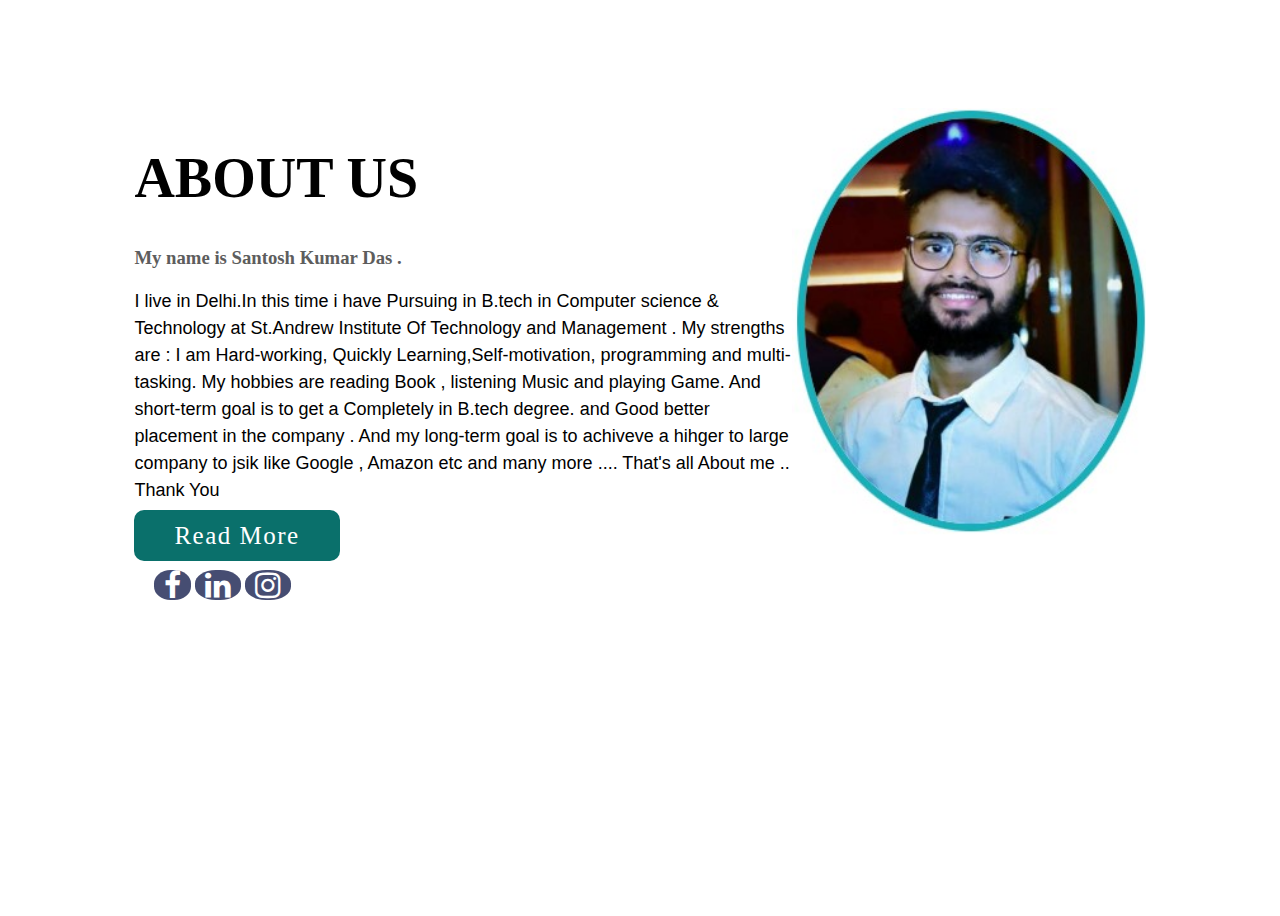
<file: About/index.html>
<!DOCTYPE html>
<html lang="en">
<head>
    <meta charset="UTF-8">
    <meta name="viewport" content="width=device-width, initial-scale=1.0">
    <link rel="stylesheet" href="https://use.fontawesome.com/releases/v5.15.4/css/all.css" integrity="sha384-DyZ88mC6Up2uqS4h/KRgHuoeGwBcD4Ng9SiP4dIRy0EXTlnuz47vAwmeGwVChigm" crossorigin="anonymous"/>
    <link rel="stylesheet" href="https://cdnjs.cloudflare.com/ajax/libs/font-awesome/4.7.0/css/font-awesome.min.css">
    <title>About</title>
    
    <style>

        .section{
            width: 100%;
            min-height: 100vh;
            /* background-color: #ddd; */
        }
        .container{
            width: 80%;
            display: block;
            margin: auto;
            padding-top: 100px;
        }
        .content-section{
            float: left;
            width: 65%;
        }
        .image-section{
            float: right;
            width: 35%;
        }
        .image-section img{
            width: 100%;
            height: auto;
        }
        .content-section .title{
            text-transform: uppercase;
            font-size: 28px;
        }
        .content-section .content h3{
            margin-top: 20px;
            color: #5d5d5d;
        }
        .content-section .content p{
            margin-top: 5px;
            font-family: sans-serif;
            font-size: 18px;
            line-height: 1.5;
        }
        .content-section .content .button a:hover{
            background-color: #a52a2a;
            color: #fff;
        }
        .content-section .content .button a{
            background-color: #0a706b;
            padding: 12px 40px;
            border-radius: 10px;
            text-decoration: none;
            color: #fff;
            font-size: 25px;
            letter-spacing: 1.5px;
        }
        .content-section .social{
            margin-top: 20px;
            margin-left: 20px;            
        }
        .fa{
            border-radius: 45%;
            background-color: #464d72;
        }
       
        .content-section .social i{
            color: #ffffff;
            font-size: 30px;
            padding: 0px 10px;
        }
        .content-section .social i:hover{
            color: #c43b44;
        }
        @media screen and ( max-width:768px){
            .container{
            width: 80%;
            display: block;
            margin: auto;
            padding-top: 50px;
            }
            .content-section{
            float: none;
            width: 100%;
        }
        .image-section img{
            width: 100;
            height: auto;
            display: block;
            margin: auto;
        }
        .image-section{
            float: none;
            width: 100%;
            display: block;
            margin: auto;  
        }
        .content-section .title{
            text-align: center;
            font-size: 19px;
        }
        .content-section .content .button{
            text-align: center;
        }
        .content-section .content .button a{
            padding: 9px 30px ;
        }
        .content-section .social{
            text-align: center;
        }
        }
    </style>
</head>
<body>
    <div class="section">
        <div class="container">
            <div class="content-section">
                <div class="title">
                    <h1>About Us</h1>
                </div>
                <div class="content">
                    <h3>My name is Santosh Kumar Das . </h3>
                    <p>I live in Delhi.In this time i have Pursuing in B.tech in Computer science &
                       Technology at St.Andrew Institute Of Technology and Management . My strengths
                       are : I am Hard-working, Quickly Learning,Self-motivation, programming and 
                       multi-tasking. My hobbies are reading Book , listening Music and playing Game. 
                       And short-term goal  is to get a Completely in B.tech degree. and Good better 
                       placement in the company . And my long-term goal is to achiveve a hihger to 
                       large company to  jsik like Google , Amazon etc and many more ....
                       That's all About me ..
                       Thank You  </p>
                    <div class="button">
                        <a href="#">Read More</a>
                    </div>
                </div>
                <div class="social">
                    <a href=" #"><i class="fa fa-facebook"></i></a>
                    <a href="https://www.linkedin.com/in/santosh-kumar-das-ba8955288?utm_source=share&utm_campaign=share_via&utm_content=profile&utm_medium=android_app"><i class="fa fa-linkedin"></i></a>
                    <a href="https://www.instagram.com/invites/contact/?i=1digzmpd51czo&utm_content=7mpt89h"><i class="fa fa-instagram"></i></a>
                </div>
            </div>
            <div class="image-section">
                <img src="santosh.jpg">
            </div>
        </div>
    </div>
</body>
</html>
</file>
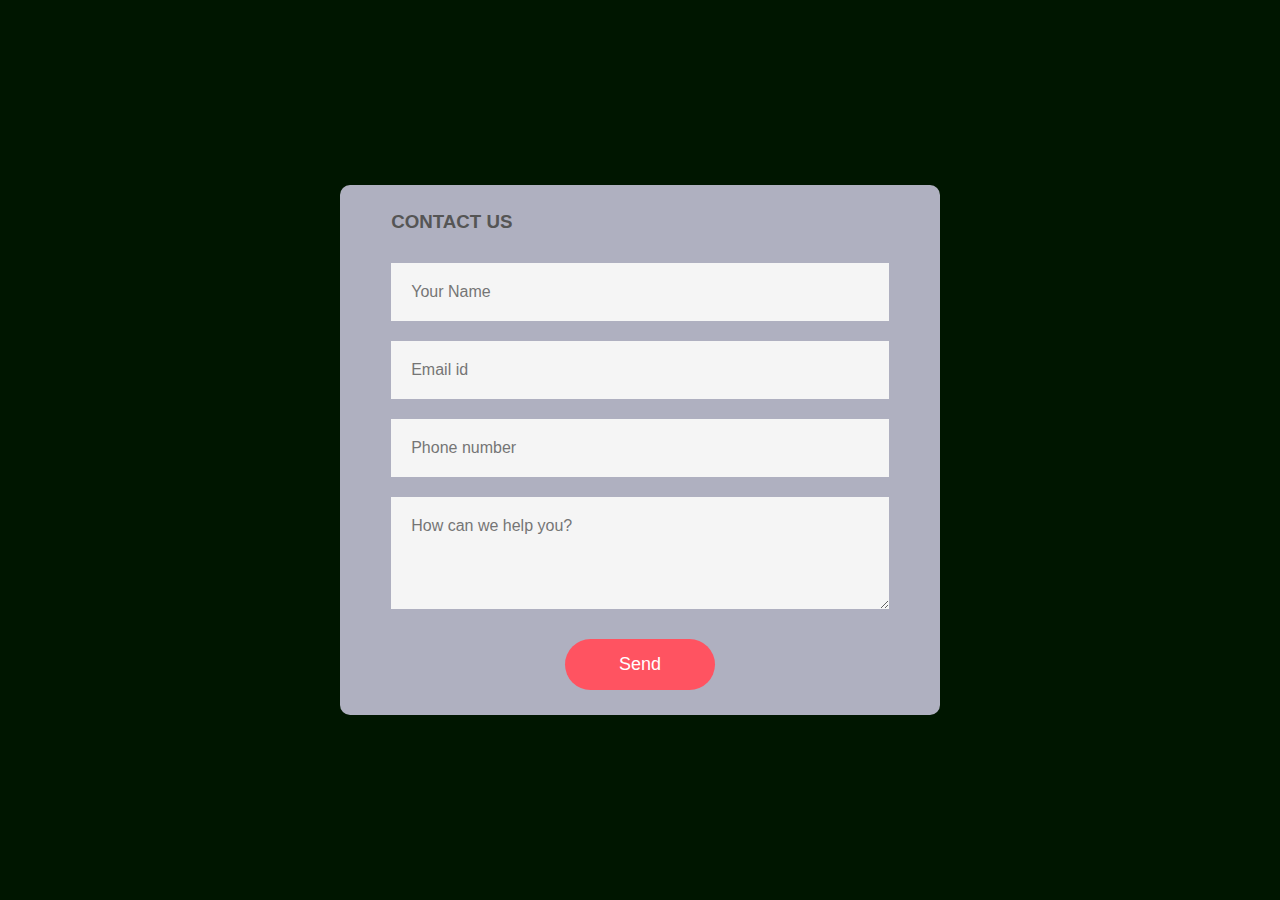
<file: contect/index.html>
<!DOCTYPE html>
<html lang="en">
<head>
    <meta charset="UTF-8">
    <meta name="viewport" content="width=device-width, initial-scale=1.0">
    <title>Contact From </title>
    <style>
        *{
    margin: 0;
    padding: 0;
    box-sizing: border-box;
    font-family:'poppins', sans-serif;
}

.container{
    width: 100%;
    height: 100vh;
    background: #001600;
    display: flex;
    align-items: center;
    justify-content: center;
}
form{
    background: #afb0c0;
    display: flex;
    flex-direction: column;
    padding: 2vw 4vw;
    width: 90%;
    max-width: 600px;
    border-radius: 10px;

}

form h3{
    color: #555;
    font-weight: 800;
    margin-bottom: 20px;
}

form input,form textarea{
    border: 0;
    margin: 10px 0;
    padding: 20px;
    outline: none;
    background: #f5f5f5;
    font-size: 16px;
}

form button{
    padding: 15px;
    background: #ff5361;
    color: #fff;
    font-size: 18px;    
    border: 0;
    outline: none;
    cursor: pointer;
    width: 150px;
    margin: 20px auto 0;
    border-radius: 30px;
}
    </style>
</head>
<body>

    <div class="container">
        <form onsubmit="SendEmail(); reset(); return false;">
            <h3>CONTACT US</h3>
            <input type="text" id="name" placeholder="Your Name" required>
            <input type="email" id="email" placeholder="Email id" required>
            <input type="text" id="phone" placeholder="Phone number" required>
            <textarea id="message" rows="4" placeholder="How can we help you?"></textarea>
            <button type="submit">Send</button>
        </form>

    </div>
    <script src="https://smtpjs.com/v3/smtp.js"></script>
    <script>
        function SendEmail(){
            Email.send({
                        Host : "smtp.gmail.com",
                        Username : "rajnandani220805@gmail.com",
                        Password : "password",
                        To : 'raj_223025@saitm.org',
                        From : document.getElementById("email").value,
                        Subject : "New Contact form",
                        Body : "Name:" + document.getElementById("name").value
                         + "<br> Email: "+ document.getElementById("email").value
                         + "<br> Phone numner: "+ document.getElementById("phone").value
                         + "<br> Message: "+ document.getElementById("message").value
                    }).then(
                    message => alert("Message Sent Succesfully")
                    );


        }
    </script>
</body>
</html>
</file>
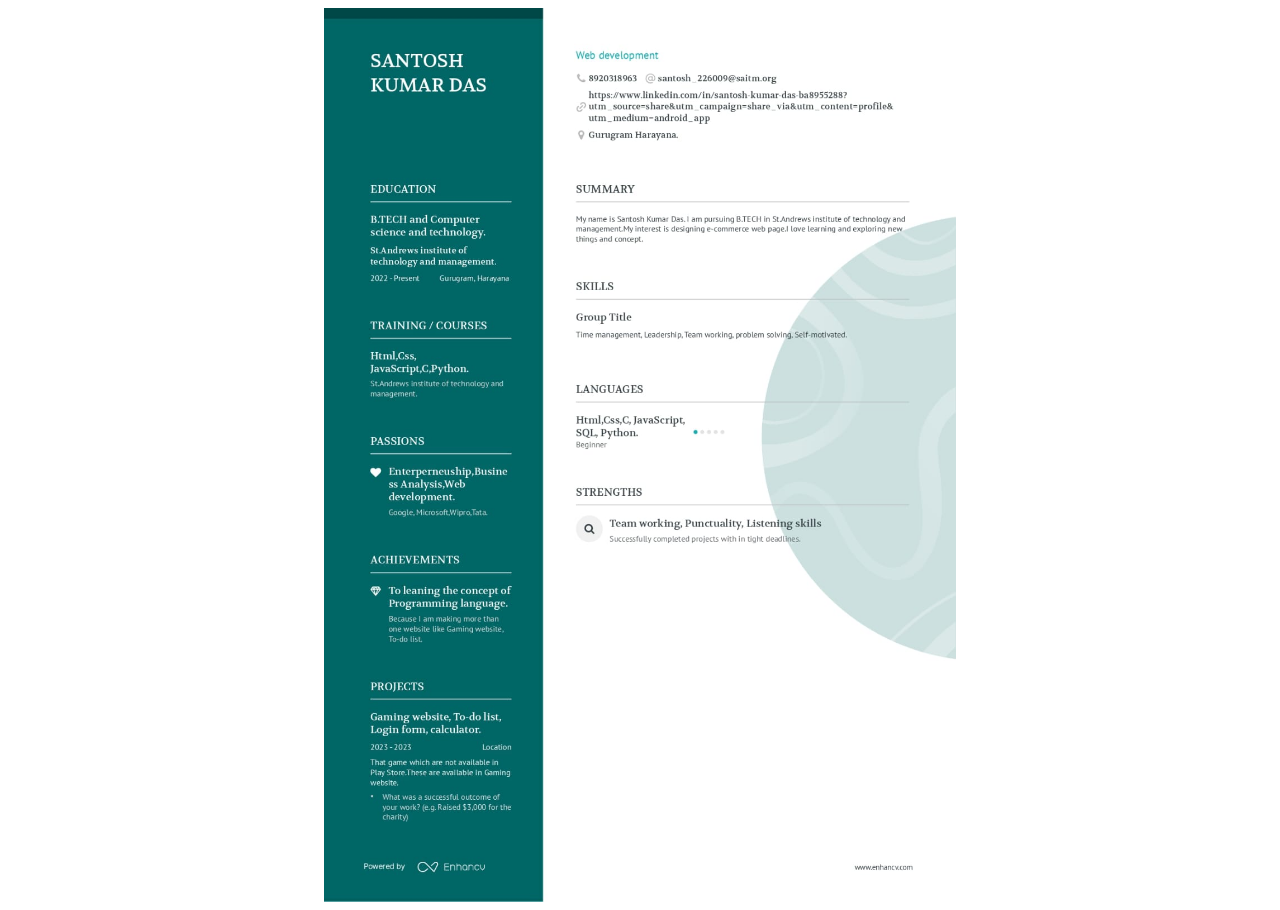
<file: Portfolio/resume.html>
<!DOCTYPE html>
<html lang="en">
<head>
    <meta charset="UTF-8">
    <meta name="viewport" content="width=device-width, initial-scale=1.0">
    <title>Document</title>
</head>
<style>
    img{
        width: 50%;
    }
    div{
        display: flex;
        justify-content: center;
        align-items: center;
    
    }
</style>
<body>
    <div>
        <img src="resume.jpg">
    </div>
    <div>
</body>
</html>
</file>
